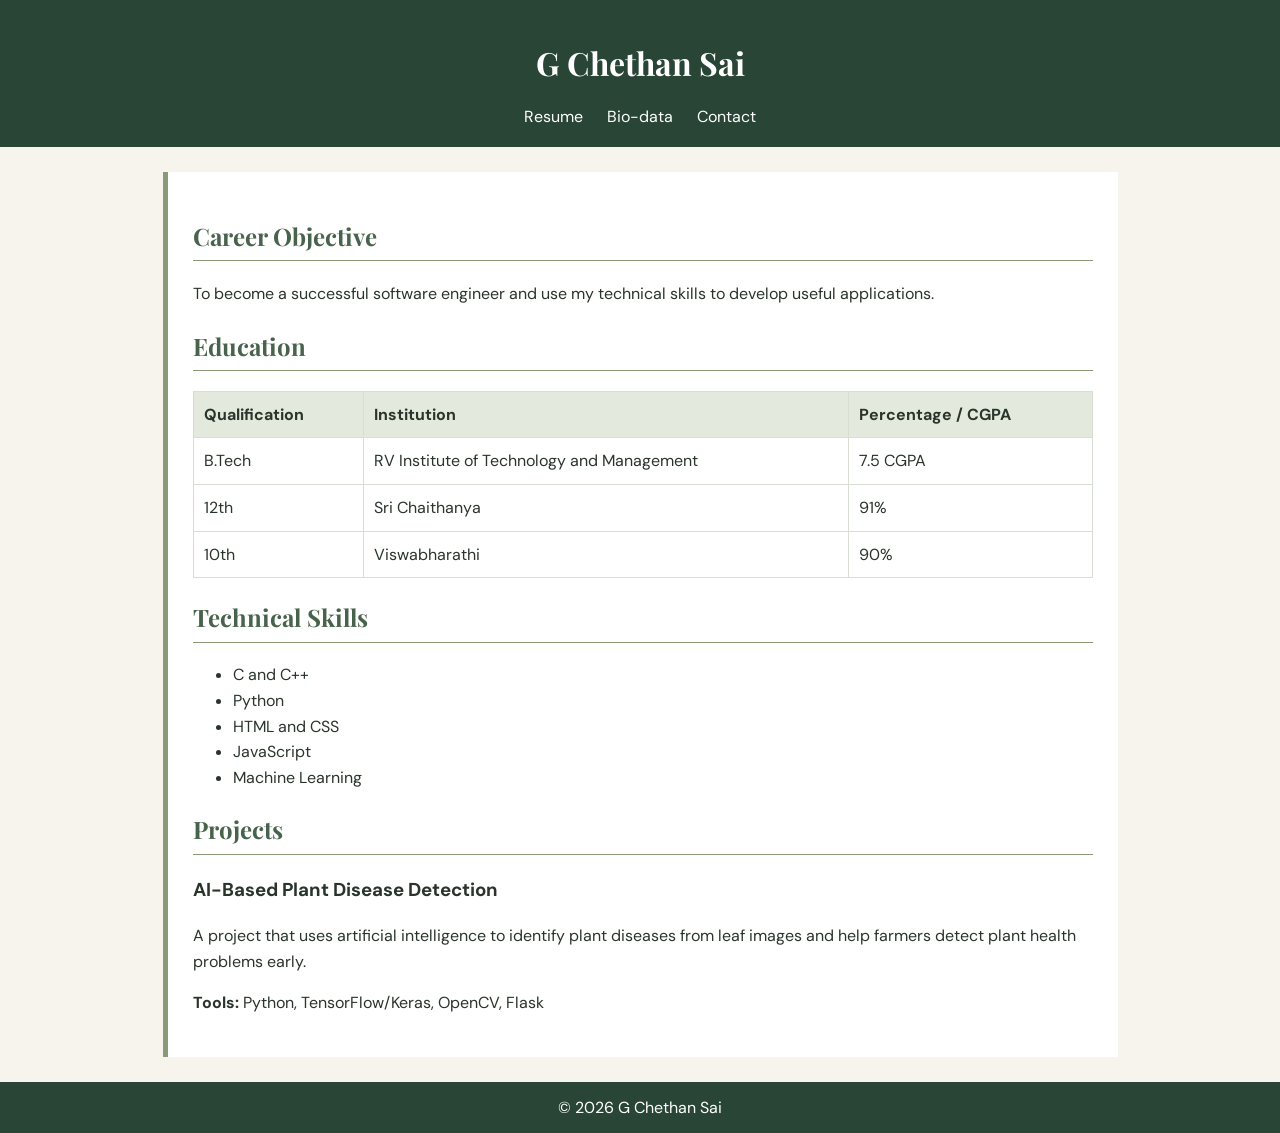
<file: index.html>
<!DOCTYPE html>
<html>
<head>
    <title>My Resume</title>
    <link rel="stylesheet" href="style.css">
</head>
<body>

<header>
    <h1>G Chethan Sai</h1>
    <nav>
        <a href="index.html">Resume</a>
        <a href="biodata.html">Bio-data</a>
        <a href="contact.html">Contact</a>
    </nav>
</header>

<div class="container">
    <h2>Career Objective</h2>
    <p>To become a successful software engineer and use my technical
    skills to develop useful applications.</p>

    <h2>Education</h2>
    <table>
        <tr>
            <th>Qualification</th>
            <th>Institution</th>
            <th>Percentage / CGPA</th>
        </tr>
        <tr>
            <td>B.Tech</td>
            <td>RV Institute of Technology and Management</td>
            <td>7.5 CGPA</td>
        </tr>
        <tr>
            <td>12th</td>
            <td>Sri Chaithanya</td>
            <td>91%</td>
        </tr>
        <tr>
            <td>10th</td>
            <td>Viswabharathi</td>
            <td>90%</td>
        </tr>
    </table>

    <h2>Technical Skills</h2>
    <ul>
        <li>C and C++</li>
        <li>Python</li>
        <li>HTML and CSS</li>
        <li>JavaScript</li>
        <li>Machine Learning</li>
    </ul>

    <h2>Projects</h2>
    <h3>AI-Based Plant Disease Detection</h3>
    <p>A project that uses artificial intelligence to identify plant
    diseases from leaf images and help farmers detect plant health
    problems early.</p>
    <p><b>Tools:</b> Python, TensorFlow/Keras, OpenCV, Flask</p>
</div>

<footer>© 2026 G Chethan Sai</footer>

</body>
</html>
</file>
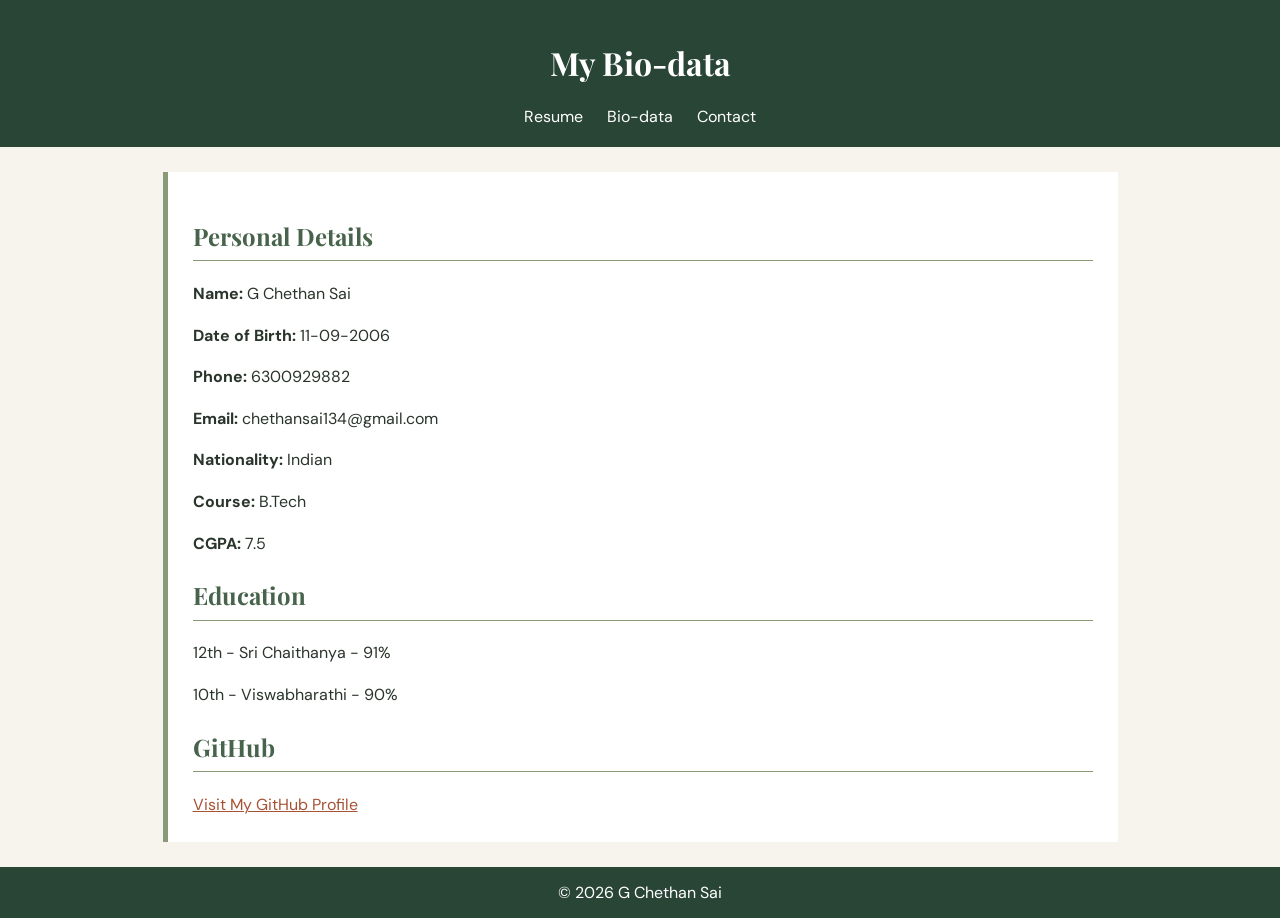
<file: biodata.html>
<!DOCTYPE html>
<html>
<head>
    <title>My Bio-data</title>
    <link rel="stylesheet" href="style.css">
</head>
<body>

<header>
    <h1>My Bio-data</h1>
    <nav>
        <a href="index.html">Resume</a>
        <a href="biodata.html">Bio-data</a>
        <a href="contact.html">Contact</a>
    </nav>
</header>

<div class="container">
    <h2>Personal Details</h2>

    <p><b>Name:</b> G Chethan Sai</p>
    <p><b>Date of Birth:</b> 11-09-2006</p>
    <p><b>Phone:</b> 6300929882</p>
    <p><b>Email:</b> chethansai134@gmail.com</p>
    <p><b>Nationality:</b> Indian</p>
    <p><b>Course:</b> B.Tech</p>
    <p><b>CGPA:</b> 7.5</p>

    <h2>Education</h2>
    <p>12th - Sri Chaithanya - 91%</p>
    <p>10th - Viswabharathi - 90%</p>

    <h2>GitHub</h2>
    <a href="https://github.com/chethansai136-design" target="_blank">
        Visit My GitHub Profile
    </a>
</div>

<footer>© 2026 G Chethan Sai</footer>

</body>
</html>
</file>
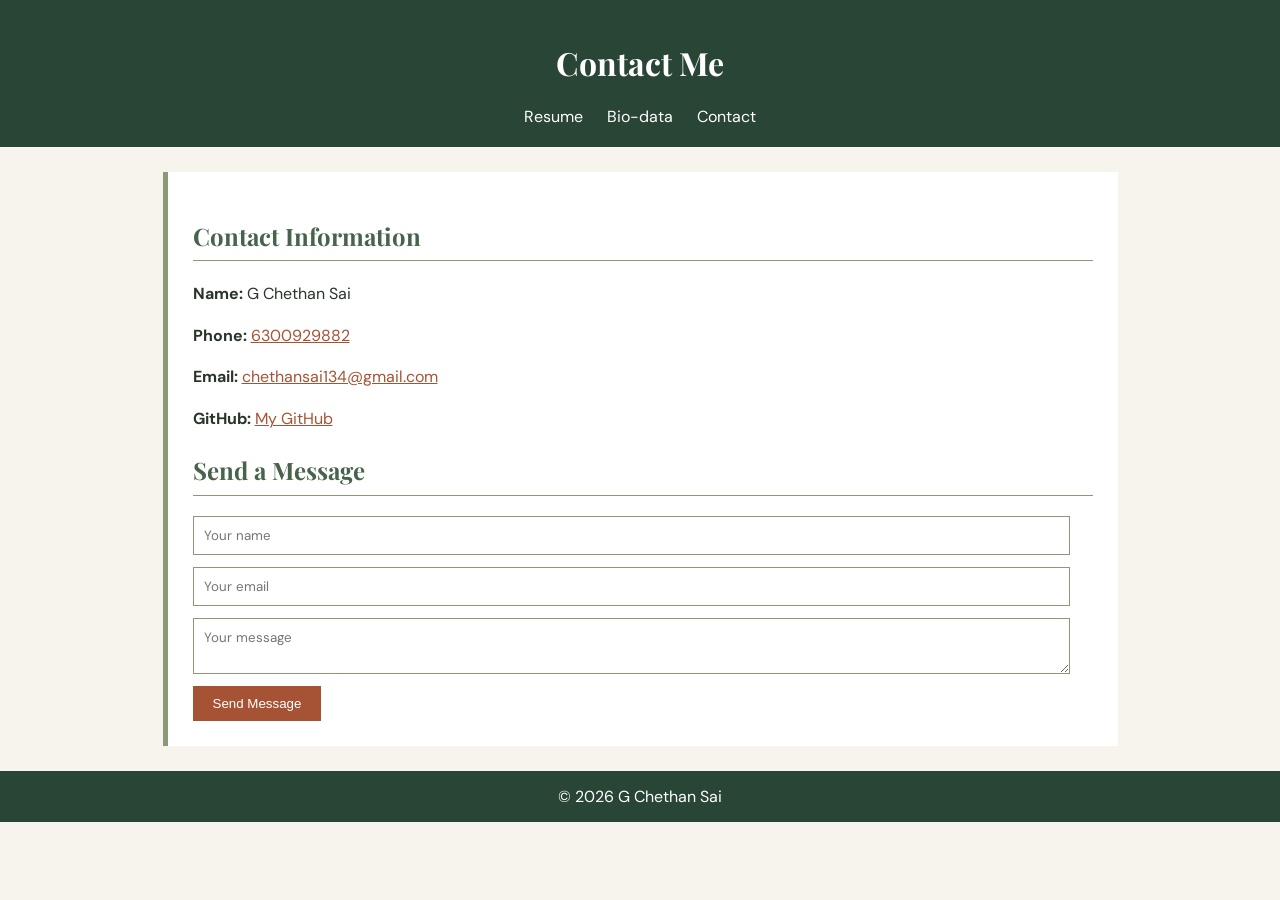
<file: contact.html>
<!DOCTYPE html>
<html>
<head>
    <title>Contact Me</title>
    <link rel="stylesheet" href="style.css">
</head>
<body>

<header>
    <h1>Contact Me</h1>
    <nav>
        <a href="index.html">Resume</a>
        <a href="biodata.html">Bio-data</a>
        <a href="contact.html">Contact</a>
    </nav>
</header>

<div class="container">
    <h2>Contact Information</h2>

    <p><b>Name:</b> G Chethan Sai</p>
    <p><b>Phone:</b> <a href="tel:6300929882">6300929882</a></p>
    <p><b>Email:</b>
        <a href="mailto:chethansai134@gmail.com">
            chethansai134@gmail.com
        </a>
    </p>
    <p><b>GitHub:</b>
        <a href="https://github.com/chethansai136-design" target="_blank">
            My GitHub
        </a>
    </p>

    <h2>Send a Message</h2>

    <form id="contactForm">
        <input type="text" id="name" placeholder="Your name" required>
        <input type="email" id="email" placeholder="Your email" required>
        <textarea id="message" placeholder="Your message" required></textarea>
        <button type="submit">Send Message</button>
    </form>
</div>

<footer>© 2026 G Chethan Sai</footer>

<script src="script.js"></script>
</body>
</html>
</file>
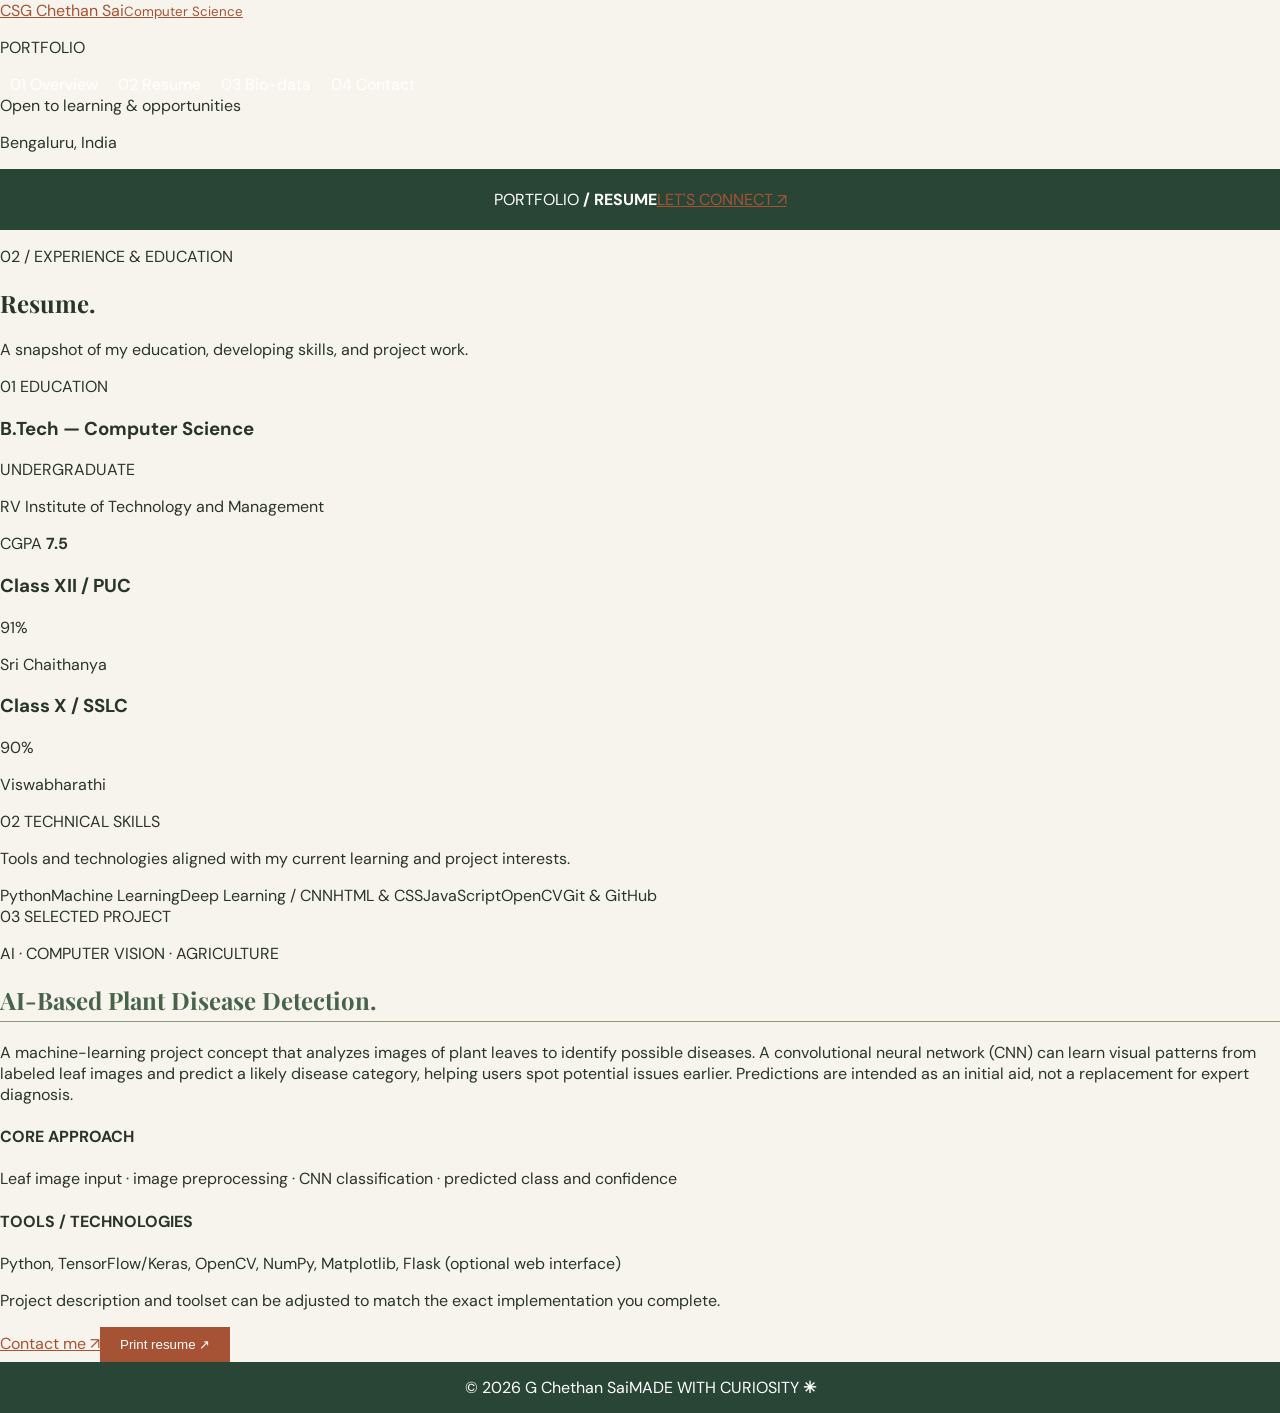
<file: resume.html>
<!doctype html><html lang="en"><head><meta charset="utf-8"><meta name="viewport" content="width=device-width,initial-scale=1"><title>Resume — G Chethan Sai</title><link rel="preconnect" href="https://fonts.googleapis.com"><link href="https://fonts.googleapis.com/css2?family=DM+Sans:wght@400;500;600;700&family=Playfair+Display:wght@500;600;700&display=swap" rel="stylesheet"><link rel="stylesheet" href="style.css"></head><body><div class="shell"><aside class="sidebar"><a class="brand" href="index.html"><span class="brand-mark">CS</span><span>G Chethan Sai<small>Computer Science</small></span></a><div class="side-rule"></div><p class="side-label">PORTFOLIO</p><nav class="nav"><a href="index.html"><span>01</span> Overview</a><a class="active" href="resume.html"><span>02</span> Resume</a><a href="biodata.html"><span>03</span> Bio-data</a><a href="contact.html"><span>04</span> Contact</a></nav><div class="side-bottom"><span class="status-dot"></span> Open to learning & opportunities<p>Bengaluru, India</p></div></aside><main class="main"><header class="topline"><span>PORTFOLIO <b> / RESUME</b></span><a href="contact.html" class="top-link">LET'S CONNECT ↗</a></header><section class="page-heading"><p class="eyebrow">02 / EXPERIENCE & EDUCATION</p><h1>Resume<span class="period">.</span></h1><p>A snapshot of my education, developing skills, and project work.</p></section><section class="resume-section"><div class="section-label">01 <span>EDUCATION</span></div><div class="section-content"><article class="timeline-item"><div class="timeline-top"><h3>B.Tech — Computer Science</h3><span class="tag">UNDERGRADUATE</span></div><p class="muted">RV Institute of Technology and Management</p><p class="result">CGPA <strong>7.5</strong></p></article><article class="timeline-item"><div class="timeline-top"><h3>Class XII / PUC</h3><span class="result-number">91%</span></div><p class="muted">Sri Chaithanya</p></article><article class="timeline-item"><div class="timeline-top"><h3>Class X / SSLC</h3><span class="result-number">90%</span></div><p class="muted">Viswabharathi</p></article></div></section><section class="resume-section"><div class="section-label">02 <span>TECHNICAL SKILLS</span></div><div class="section-content"><p class="skill-intro">Tools and technologies aligned with my current learning and project interests.</p><div class="skill-list"><span>Python</span><span>Machine Learning</span><span>Deep Learning / CNN</span><span>HTML & CSS</span><span>JavaScript</span><span>OpenCV</span><span>Git & GitHub</span></div></div></section><section class="resume-section project-section" id="project"><div class="section-label">03 <span>SELECTED PROJECT</span></div><div class="section-content"><p class="project-kicker">AI · COMPUTER VISION · AGRICULTURE</p><h2>AI-Based Plant Disease Detection<span class="period">.</span></h2><p class="project-description">A machine-learning project concept that analyzes images of plant leaves to identify possible diseases. A convolutional neural network (CNN) can learn visual patterns from labeled leaf images and predict a likely disease category, helping users spot potential issues earlier. Predictions are intended as an initial aid, not a replacement for expert diagnosis.</p><div class="project-details"><div><h4>CORE APPROACH</h4><p>Leaf image input · image preprocessing · CNN classification · predicted class and confidence</p></div><div><h4>TOOLS / TECHNOLOGIES</h4><p>Python, TensorFlow/Keras, OpenCV, NumPy, Matplotlib, Flask (optional web interface)</p></div></div><p class="project-note">Project description and toolset can be adjusted to match the exact implementation you complete.</p></div></section><div class="page-end"><a class="button button-rust" href="contact.html">Contact me <span>↗</span></a><button class="button button-outline" id="printButton" type="button">Print resume ↗</button></div><footer class="footer"><span>© 2026 G Chethan Sai</span><span>MADE WITH CURIOSITY <b>✳</b></span></footer></main></div><script src="script.js"></script></body></html>
</file>
<file: style.css>
@import url('https://fonts.googleapis.com/css2?family=Playfair+Display:wght@700&family=DM+Sans&display=swap');

body {
    margin: 0;
    font-family: 'DM Sans', sans-serif;
    background-color: #F7F4ED;
    color: #29352B;
}

header {
    background-color: #294536;
    color: white;
    text-align: center;
    padding: 20px;
}

h1, h2 {
    font-family: 'Playfair Display', serif;
}

nav a {
    color: white;
    text-decoration: none;
    margin: 10px;
}

nav a:hover {
    color: #E5A477;
}

.container {
    background-color: #FFFFFF;
    max-width: 900px;
    margin: 25px auto;
    padding: 25px;
    line-height: 1.6;
    border-left: 5px solid #8A9A78;
}

h2 {
    color: #48634B;
    border-bottom: 1px solid #8A9A78;
    padding-bottom: 5px;
}

table {
    width: 100%;
    border-collapse: collapse;
}

th, td {
    border: 1px solid #D8DED2;
    padding: 10px;
    text-align: left;
}

th {
    background-color: #E3EADD;
}

a {
    color: #A65335;
}

input, textarea {
    display: block;
    width: 95%;
    padding: 10px;
    margin: 12px 0;
    border: 1px solid #8A9A78;
    font-family: 'DM Sans', sans-serif;
}

button {
    background-color: #A65335;
    color: white;
    padding: 10px 20px;
    border: none;
    cursor: pointer;
}

button:hover {
    background-color: #294536;
}

footer {
    background-color: #294536;
    color: white;
    text-align: center;
    padding: 15px;
}

@media (max-width: 600px) {
    .container {
        margin: 12px;
        padding: 15px;
    }

    table {
        font-size: 12px;
    }
}
</file>
